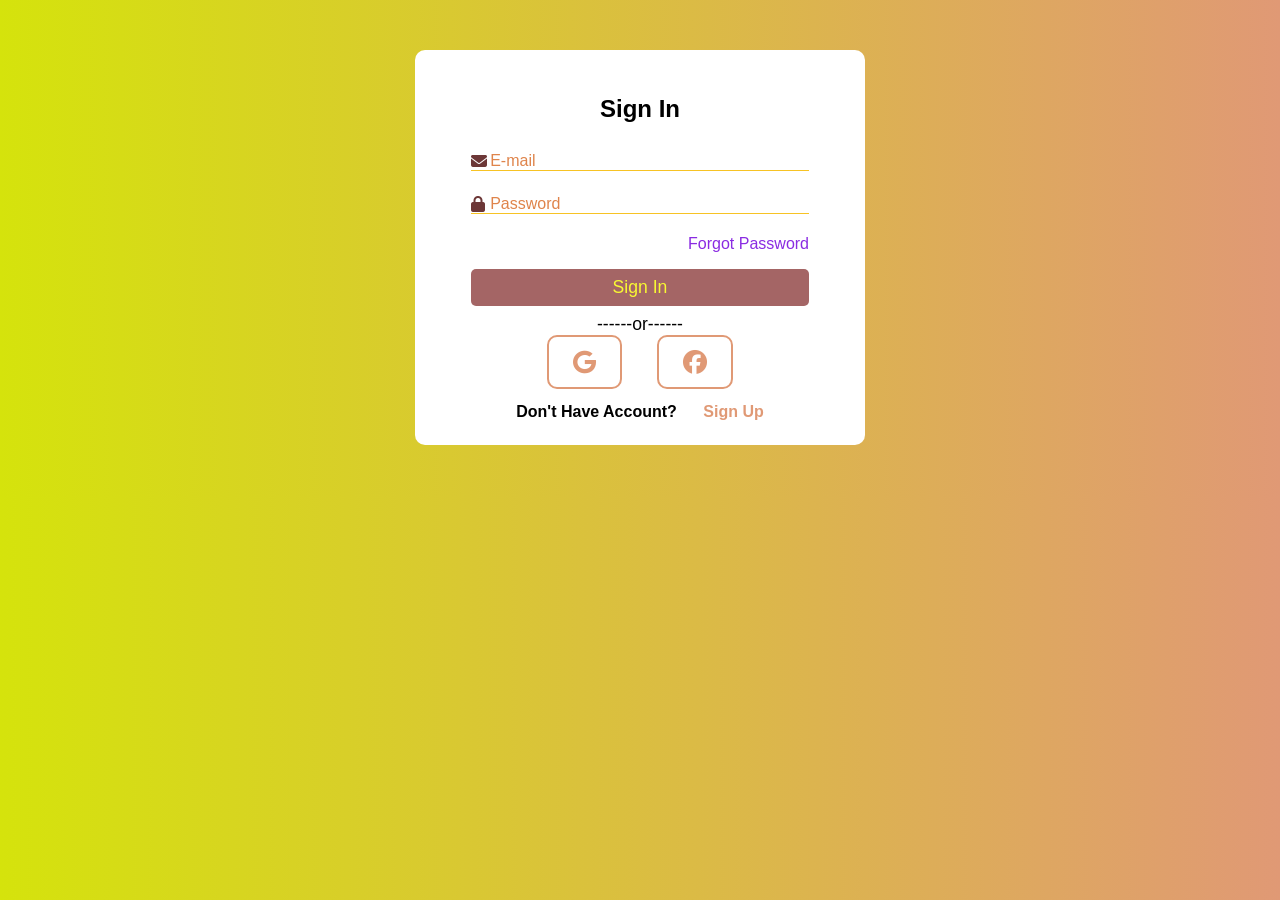
<file: Index2 Login n Reg.html>
<!DOCTYPE html>
<html lang="en">

<head>
    <meta charset="UTF-8">
    <meta name="viewport" content="width=device-width, initial-scale=1.0">
    <title>Register or Login</title>
    <link rel="stylesheet" href="https://cdnjs.cloudflare.com/ajax/libs/font-awesome/6.7.2/css/all.min.css">
    <link rel="stylesheet" href="style2.css">
</head>

<body>
    <!-- Here is the register container-->
    <div class="container" id="signUp" style="display: none;">
        <h1 class="register">Register</h1>
        <form method="post" action="register.php">
            <div class="input-group">
                <i class="fas fa-user"></i>
                <input type="text" name="fName" id="fName" placeholder="First Name" required>
                <label for="fName">First Name</label>
            </div>
            <div class="input-group">
                <i class="fas fa-user"></i>
                <input type="text" name="lName" id="lName" placeholder="Last Name" required>
                <label for="lName">Last Name</label>
            </div>
            <div class="input-group">
                <i class="fas fa-envelope"></i>
                <input type="email" name="email" id="email" placeholder="E-mail" required>
                <label for="email">E-mail</label>
            </div>
            <div class="input-group">
                <i class="fas fa-lock"></i>
                <input type="password" name="password" id="password" placeholder="Password" required>
                <label for="password">Password</label>
            </div>
            <input type="submit" class="btn" value="Sign Up" name="signUp">
        </form>
        <p class="or">
            ------or------
        </p>
        <div class="icon">
            <i class="fab fa-google"></i>
            <i class="fab fa-facebook"></i>
        </div>
        <div class="links">
            <p>Already Have Account?</p>
            <button id="SignInButton">Sign In</button>
        </div>
    </div>
    <!-- Here is the sign in container -->
    <div class="container" id="signIn">
        <h1 class="register">Sign In</h1>
        <form method="post" action="register.php">
            <div class="input-group">
                <i class="fas fa-envelope"></i>
                <input type="email" name="email" id="email" placeholder="E-mail" required>
                <label for="email">E-mail</label>
            </div>
            <div class="input-group">
                <i class="fas fa-lock"></i>
                <input type="password" name="password" id="password" placeholder="Password" required>
                <label for="password">Password</label>
            </div>
            <p class="recover">
                <a href="#">Forgot Password</a>
            </p>
            <input type="submit" class="btn" value="Sign In" name="signIn">
        </form>
        <p class="or">
            ------or------
        </p>
        <div class="icon">
            <i class="fab fa-google"></i>
            <i class="fab fa-facebook"></i>
        </div>
        <div class="links">
            <p>Don't Have Account?</p>
            <button id="SignUpButton">Sign Up</button>
        </div>
    </div>
    <script src="script2.js"></script>
</body>

</html>
</file>
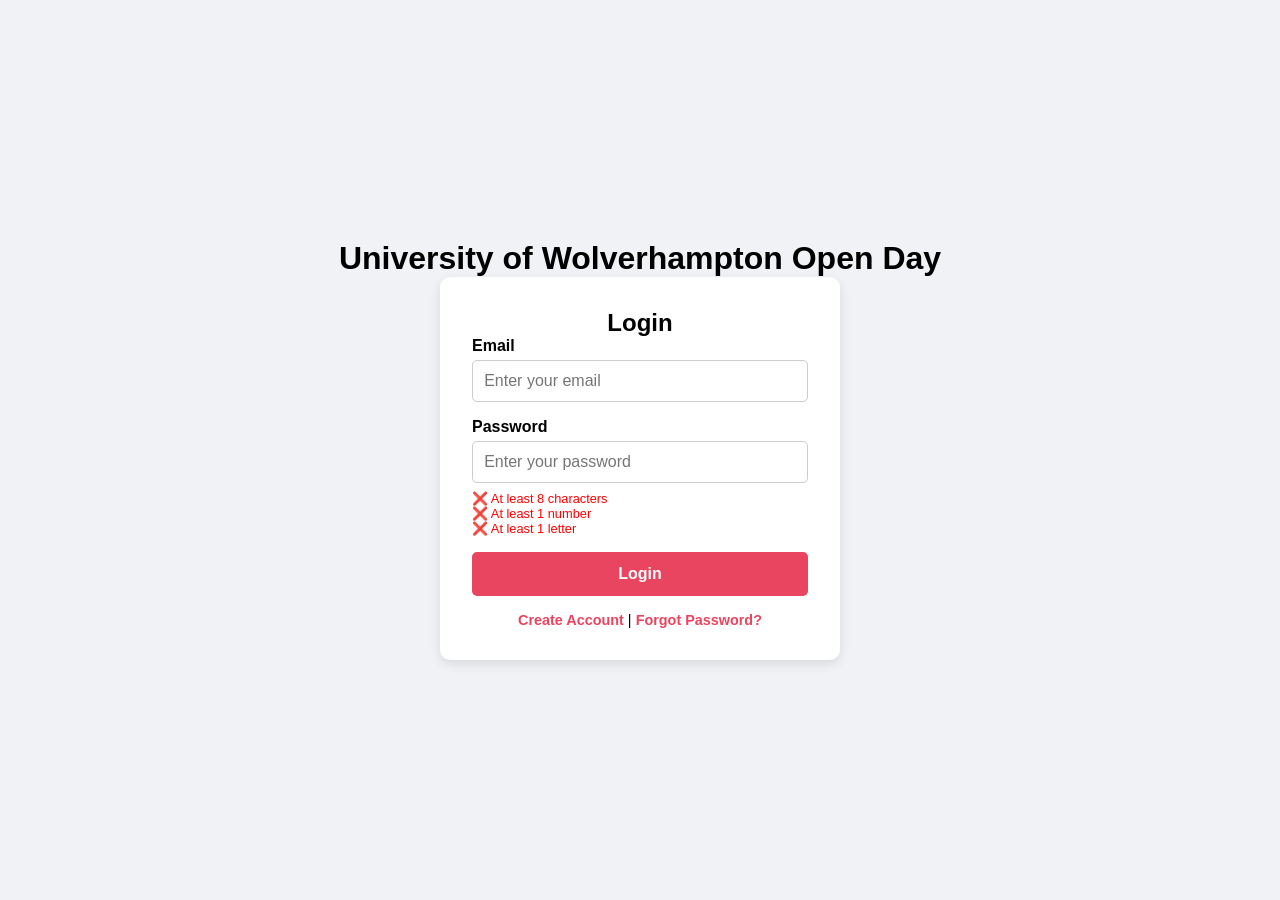
<file: login.html>
<!DOCTYPE html>
<html lang="en">
<head>
  <meta charset="UTF-8">
  <meta name="viewport" content="width=device-width, initial-scale=1.0">
  <title>University of Wolverhampton Open Day</title>
  <style>
    /* Base Styles */
    * {
      margin: 0;
      padding: 0;
      box-sizing: border-box;
      font-family: 'Arial', sans-serif;
    }

    /* Containers */
    .container {
      display: flex;
      flex-direction: column;
      justify-content: center;
      align-items: center;
      height: 100vh;
      background-color: #f0f2f5;
      text-align: center;
      padding: 1rem;
    }

    .box {
      background: white;
      padding: 2rem;
      border-radius: 10px;
      box-shadow: 0 4px 12px rgba(0,0,0,0.1);
      text-align: center;
      width: 100%;
      max-width: 400px;
    }

    /* Input Fields */
    .input-group {
      margin-bottom: 1rem;
      text-align: left;
    }

    .input-group label {
      display: block;
      font-weight: bold;
      margin-bottom: 0.3rem;
    }

    .input-group input, .input-group select {
      width: 100%;
      padding: 0.7rem;
      border: 1px solid #ccc;
      border-radius: 5px;
      font-size: 1rem;
    }

    .password-criteria {
      font-size: 0.8rem;
      margin-top: 0.5rem;
    }

    .password-criteria span {
      display: block;
      color: red;
    }

    .valid {
      color: green !important;
    }

    button {
      width: 100%;
      padding: 0.8rem;
      background-color: #E94560;
      color: white;
      border: none;
      border-radius: 5px;
      font-weight: bold;
      cursor: pointer;
      font-size: 1rem;
    }

    .options {
      margin-top: 1rem;
      font-size: 0.9rem;
    }

    .options a {
      color: #E94560;
      text-decoration: none;
      font-weight: bold;
      cursor: pointer;
    }

    /* Hide the Create Account Page Initially */
    #createAccountPage {
      display: none;
    }

    /* Responsive */
    @media (max-width: 480px) {
      .box {
        padding: 1.5rem;
        max-width: 90%;
      }

      .input-group input {
        padding: 0.6rem;
        font-size: 0.9rem;
      }

      button {
        padding: 0.7rem;
        font-size: 0.9rem;
      }
    }
  </style>
</head>
<body>

  <!-- Login Page -->
  <div id="loginPage" class="container">
    <h1>University of Wolverhampton Open Day</h1>
    <div class="box">
      <h2>Login</h2>
      <div class="input-group">
        <label for="email">Email</label>
        <input type="email" id="email" placeholder="Enter your email" required>
      </div>
      <div class="input-group">
        <label for="password">Password</label>
        <input type="password" id="password" placeholder="Enter your password" required oninput="validatePassword()">
        <div class="password-criteria">
          <span id="length">❌ At least 8 characters</span>
          <span id="number">❌ At least 1 number</span>
          <span id="letter">❌ At least 1 letter</span>
        </div>
      </div>
      <button onclick="login()">Login</button>
      <div class="options">
        <a onclick="showCreateAccount()">Create Account</a> | <a href="#">Forgot Password?</a>
      </div>
    </div>
  </div>

  <!-- Create Account Page -->
  <div id="createAccountPage" class="container">
    <h1>University of Wolverhampton Open Day</h1>
    <div class="box">
      <h2>Create Account</h2>
      <div class="input-group">
        <label for="name">Full Name</label>
        <input type="text" id="name" placeholder="Enter your name" required>
      </div>
      <div class="input-group">
        <label for="contact">Contact Number</label>
        <input type="tel" id="contact" placeholder="Enter your phone number" required>
      </div>
      <div class="input-group">
        <label for="course">Course</label>
        <select id="course" required>
          <option value="">Select your course</option>
          <option value="Computer Science">Computer Science</option>
          <option value="Business Management">Business Management</option>
          <option value="Engineering">Engineering</option>
          <option value="Law">Law</option>
        </select>
      </div>
      <div class="input-group">
        <label for="newEmail">Email</label>
        <input type="email" id="newEmail" placeholder="Enter your email" required>
      </div>
      <div class="input-group">
        <label for="newPassword">Password</label>
        <input type="password" id="newPassword" placeholder="Enter password" required oninput="validateNewPassword()">
      </div>
      <div class="input-group">
        <label for="confirmPassword">Confirm Password</label>
        <input type="password" id="confirmPassword" placeholder="Confirm password" required>
      </div>
      <button onclick="register()">Done</button>
      <div class="options">
        <a onclick="showLogin()">Back to Login</a>
      </div>
    </div>
  </div>

  <script>
    function validatePassword() {
      let password = document.getElementById("password").value;
      document.getElementById("length").innerHTML = password.length >= 8 ? "✅ At least 8 characters" : "❌ At least 8 characters";
      document.getElementById("number").innerHTML = /\d/.test(password) ? "✅ At least 1 number" : "❌ At least 1 number";
      document.getElementById("letter").innerHTML = /[a-zA-Z]/.test(password) ? "✅ At least 1 letter" : "❌ At least 1 letter";
    }

    function login() {
      let email = document.getElementById("email").value;
      let password = document.getElementById("password").value;
      let emailRegex = /^[a-zA-Z0-9._%+-]+@gmail\.com$/;

      if (!emailRegex.test(email)) {
        alert("Please enter a valid @gmail.com email");
        return;
      }

      alert("Login successful!");
    }

    function register() {
      let email = document.getElementById("newEmail").value;
      let password = document.getElementById("newPassword").value;
      let confirmPassword = document.getElementById("confirmPassword").value;
      let emailRegex = /^[a-zA-Z0-9._%+-]+@gmail\.com$/;

      if (!emailRegex.test(email)) {
        alert("Please enter a valid @gmail.com email");
        return;
      }

      if (password !== confirmPassword) {
        alert("Passwords do not match!");
        return;
      }

      alert("Account created successfully!");
      showLogin();
    }

    function showCreateAccount() {
      document.getElementById("loginPage").style.display = "none";
      document.getElementById("createAccountPage").style.display = "flex";
    }

    function showLogin() {
      document.getElementById("loginPage").style.display = "flex";
      document.getElementById("createAccountPage").style.display = "none";
    }
  </script>

</body>
</html>
</file>
<file: style2.css>
* {
    margin: 0;
    padding: 0;
    box-sizing: border-box;
    font-family: "poppins", sans-serif;
}

body {
    background-color: #d5e30c;
    background: linear-gradient(to right, #d5e30c, #e09975);
}

.container {
    background: #fff;
    width: 450px;
    padding: 1.5rem;
    margin: 50px auto;
    border-radius: 10px;
    box-shadow: 0 20px 35px rgba(0, gre0en, 1, 0.9);
}

form {
    margin: 0 2rem;
}

.register {
    font-size: 1.5rem;
    font-style: bold;
    text-align: center;
    padding: 1.3rem;
    margin-bottom: 0.4rem;
}

input {
    color: inherit;
    width: 100%;
    background-color: transparent;
    border: none;
    border-bottom: 1px solid #f7c324;
    padding-left: 1.5rem;
    font-size: 15px;
}

.input-group {
    padding: 1% 0;
    position: relative;
}

.input-group i {
    position: absolute;
    color: rgb(108, 55, 55);
}

input:focus {
    background-color: transparent;
    outline: transparent;
    border-bottom: 2px solid rgb(237, 150, 95);
}

input::placeholder {
    color: transparent;
}

label {
    color: rgb(223, 132, 75);
    position: relative;
    left: 1.2em;
    top: -1.2em;
    cursor: auto;
    transition: 0.3s ease all;
}

input:focus~label,
input:not(:placeholder-shown)~label {
    top: -2.3em;
    color: rgb(186, 132, 45);
    font-size: 15px;
}

.recover {
    text-align: right;
    font-size: 1rem;
    margin-bottom: 1rem;
}

.recover a {
    text-decoration: none;
    color: blueviolet;
}

.recover a:hover {
    color: blue;
    text-decoration: underline;
}

.btn {
    font-size: 1.1rem;
    padding: 8px 0;
    border-radius: 5px;
    outline: 0;
    border: 0;
    width: 100%;
    background: rgb(164, 101, 101);
    color: #f8f833;
    cursor: pointer;
}

.btn :hover {
    background: rgb(183, 33, 33);

}

.or {
    text-align: center;
    margin-top: 0.5rem;
    font-size: 1.1rem;
}

.icon {
    text-align: center;
}

.icon i {
    color: #e09975;
    padding: 0.8rem 1.5rem;
    border-radius: 10px;
    font-size: 1.5rem;
    cursor: pointer;
    border: 2px solid #e09975;
    margin: 0 15px;
    transition: 1s;
}

.icon i:hover {
    background: #b0d34e;
    font-size: 1.6rem;
    border: 2px solid #f8f833;
}

.links {
    display: flex;
    justify-content: space-around;
    padding: 0 4rem;
    margin-top: 0.9rem;
    font-weight: bold;
}

button {
    color: #e09975;
    border: none;
    background-color: transparent;
    font-size: 1rem;
    font-weight: bold;
}

button:hover {
    text-decoration: underline;
    color: #d91616;

}
</file>
